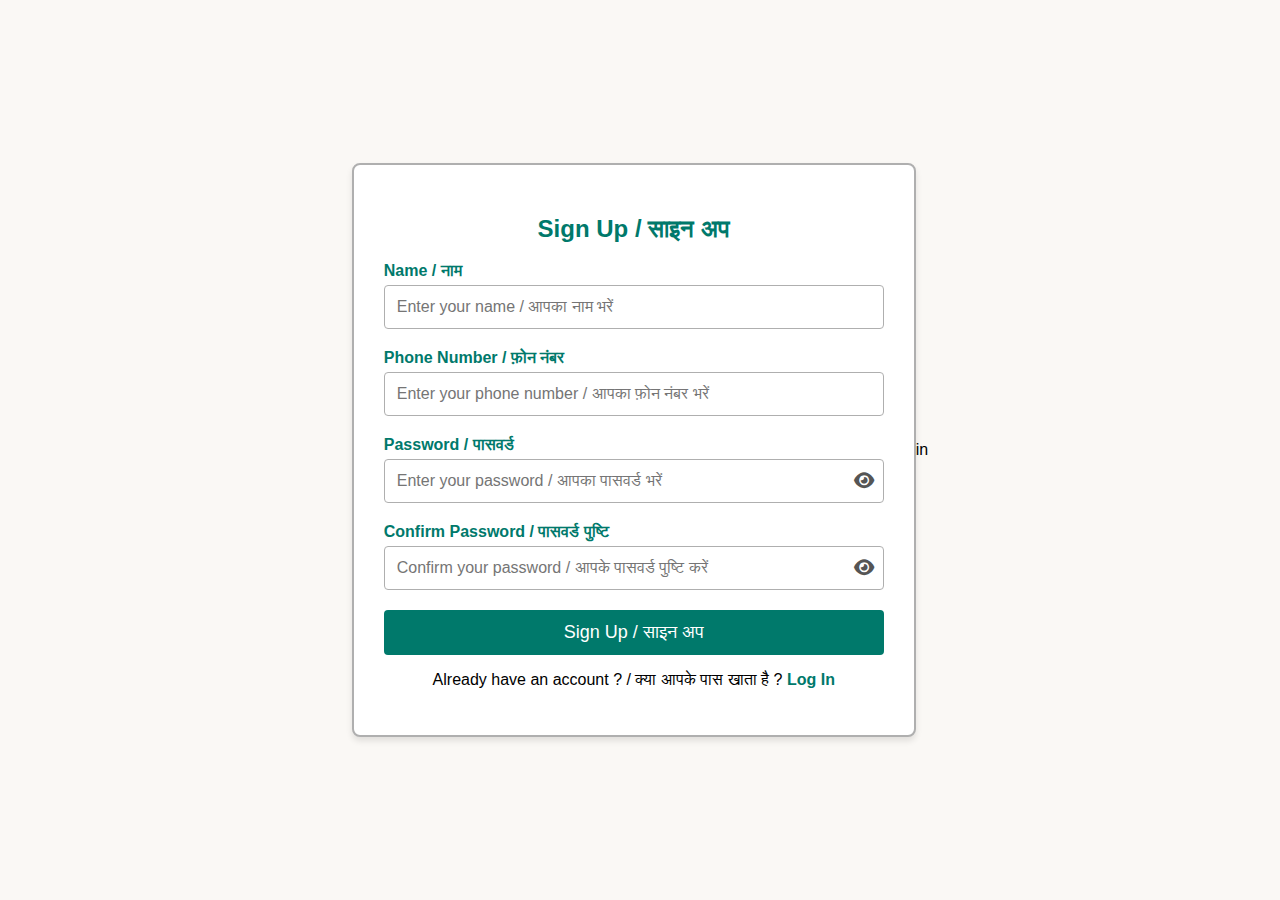
<file: index.html>
<!DOCTYPE html>
<html lang="en">

<head>
    <meta charset="UTF-8">
    <meta name="viewport" content="width=device-width, initial-scale=1.0">
    <title>Bilingual Sign-Up Page</title>
    <link rel="stylesheet" href="indexstyle.css">
    <link rel="stylesheet" href="https://cdnjs.cloudflare.com/ajax/libs/font-awesome/6.4.2/css/all.min.css">
</head>

<body>
    <!-- Sign-Up Form -->
    <div id="signup-container" class="container">
        <h2>Sign Up / साइन अप</h2>
        <form id="signup-form" action="try.php" method="POST">
            <div class="form-group">
                <label for="name">Name / नाम</label>
                <input type="text" id="name" name="name" placeholder="Enter your name / आपका नाम भरें" required>
                <div class="error" id="name-error"></div>
            </div>
            <div class="form-group">
                <label for="phone">Phone Number / फ़ोन नंबर</label>
                <input type="tel" id="phone" name="phone" placeholder="Enter your phone number / आपका फ़ोन नंबर भरें"
                    required>
                <div class="error" id="phone-error"></div>
            </div>
            <div class="form-group">
                <label for="password">Password / पासवर्ड</label>
                <div class="password-container">
                    <input type="password" id="password" name="password"
                        placeholder="Enter your password / आपका पासवर्ड भरें" required>
                    <span class="toggle-password" onclick="togglePassword('password', 'toggle-icon1')">
                        <i id="toggle-icon1" class="fa fa-eye"></i>
                    </span>
                </div>
                <div class="error" id="password-error"></div>
            </div>
            <div class="form-group">
                <label for="confirm-password">Confirm Password / पासवर्ड पुष्टि</label>
                <div class="password-container">
                    <input type="password" id="confirm-password" name="confirm-password"
                        placeholder="Confirm your password / आपके पासवर्ड पुष्टि करें" required>
                    <span class="toggle-password" onclick="togglePassword('confirm-password', 'toggle-icon2')">
                        <i id="toggle-icon2" class="fa fa-eye"></i>
                    </span>
                </div>
                <div class="error" id="confirm-password-error"></div>
            </div>
            <button type="submit" class="btn">Sign Up / साइन अप</button>
        </form>
        <div class="switch">
            <p>Already have an account ? / क्या आपके पास खाता है ? <a href="login.html"> Log In</a></p>
        </div>
    </div>

    <script src="indexscript.js"></script>
</body>

</html>in
</file>
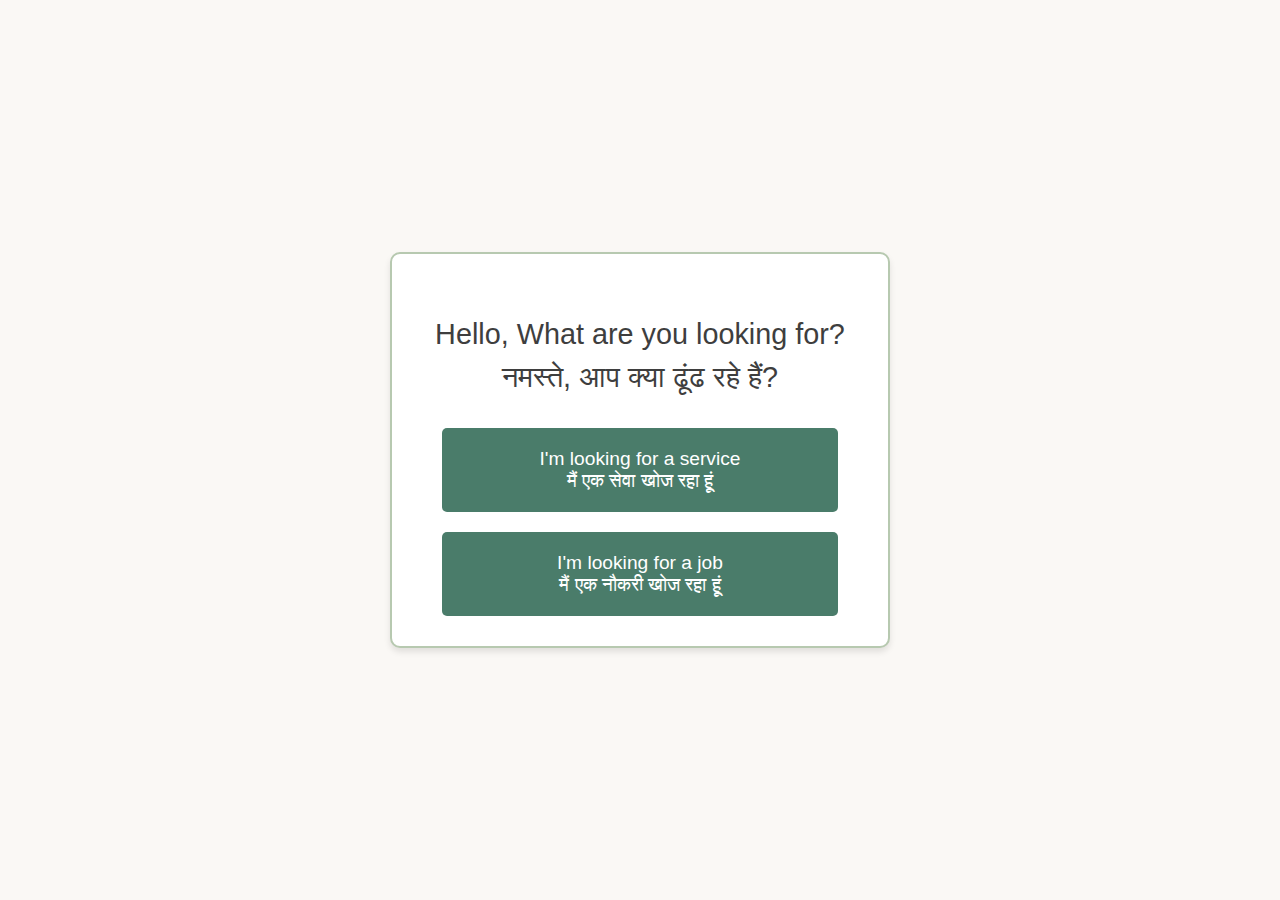
<file: roleselection.html>
<!DOCTYPE html>
<html lang="en">

<head>
    <meta charset="UTF-8">
    <meta name="viewport" content="width=device-width, initial-scale=1.0">
    <title>Role Selection</title>
    <style>
        body {
            margin: 0;
            font-family: 'Arial', sans-serif;
            background-color: #faf8f5;
            color: #3e3e3e;
            display: flex;
            justify-content: center;
            align-items: center;
            height: 100vh;
        }

        .container {
            text-align: center;
            padding: 30px;
            border: 2px solid #b7c9b0;
            border-radius: 10px;
            background-color: #ffffff;
            width: 90%;
            max-width: 500px;
            box-shadow: 0 4px 6px rgba(0, 0, 0, 0.1);
            box-sizing: border-box;
        }

        .greeting {
            font-size: 1.8em;
            margin-bottom: 25px;
            line-height: 1.5;
        }

        .buttons {
            display: flex;
            flex-direction: column;
            gap: 20px;
        }

        .button {
            display: inline-block;
            padding: 20px;
            border: none;
            border-radius: 5px;
            background-color: #4a7c6a;
            color: white;
            font-size: 1.2em;
            text-align: center;
            cursor: pointer;
            width: calc(100% - 40px); /* Adjust width to account for padding */
            text-decoration: none;
            margin: 0 20px; /* Add margin to ensure buttons don't touch sides */
            box-sizing: border-box; /* Include padding and border in the width calculation */
        }

        .button:hover {
            background-color: #3e6c5c;
        }

        @media (max-width: 768px) {
            .container {
                padding: 20px;
            }

            .greeting {
                font-size: 1.5em;
            }

            .button {
                font-size: 1em;
                padding: 15px;
            }
        }
    </style>
</head>

<body>
    <div class="container">
        <div class="greeting">
            <p>Hello, What are you looking for?<br>
                नमस्ते, आप क्या ढूंढ रहे हैं?</p>
        </div>
        <div class="buttons">
            <a href="ssprofile.html" class="button">I'm looking for a service<br>मैं एक सेवा खोज रहा हूं</a>
            <a href="spprofile.html" class="button">I'm looking for a job<br>मैं एक नौकरी खोज रहा हूं</a>
        </div>
    </div>
</body>

</html>
</file>
<file: indexstyle.css>
body {
    font-family: Arial, sans-serif;
    background-color: #faf8f5;
    margin: 0;
    padding: 0;
    display: flex;
    justify-content: center;
    align-items: center;
    height: 100vh;
}

.container {
    width: 90%;
    max-width: 500px;
    background-color: white;
    padding: 30px;
    box-shadow: 0 4px 6px rgba(0, 0, 0, 0.1);
    border-radius: 8px;
    border: 2px solid #afafaf;
}

.form-group {
    margin-bottom: 20px;
}

label {
    display: block;
    margin-bottom: 5px;
    font-weight: bold;
    color: #00796b;
}

input[type="text"],
input[type="tel"],
input[type="password"] {
    width: 100%;
    padding: 12px;
    font-size: 16px;
    border: 1px solid #afafaf;
    border-radius: 4px;
    box-sizing: border-box;
}

.password-container {
    position: relative;
    display: flex;
    align-items: center;
}

.password-container input {
    flex: 1;
    padding-right: 35px;
}

.toggle-password {
    position: absolute;
    right: 10px;
    cursor: pointer;
    font-size: 18px;
    color: #555;
}

.toggle-password:hover {
    color: #00796b;
    /* Hover effect */
}

.error {
    color: red;
    font-size: 14px;
    margin-top: 5px;
}

.btn {
    width: 100%;
    padding: 12px;
    font-size: 18px;
    background-color: #00796b;
    color: white;
    border: none;
    border-radius: 4px;
    cursor: pointer;
}

.btn:hover {
    background-color: #009688;
}

.switch {
    text-align: center;
    margin-top: 15px;
}

.switch a {
    color: #00796b;
    text-decoration: none;
    font-weight: bold;
}

.switch a:hover {
    text-decoration: underline;
}

h2 {
    text-align: center;
    color: #00796b;
}

/* Media Query for Smaller Screens */
@media (max-width: 600px) {
    body {
        padding: 10px;
    }

    .container {
        padding: 20px;
        box-shadow: 0 2px 4px rgba(0, 0, 0, 0.1);
    }

    .btn {
        font-size: 16px;
        padding: 10px;
    }
}
</file>
